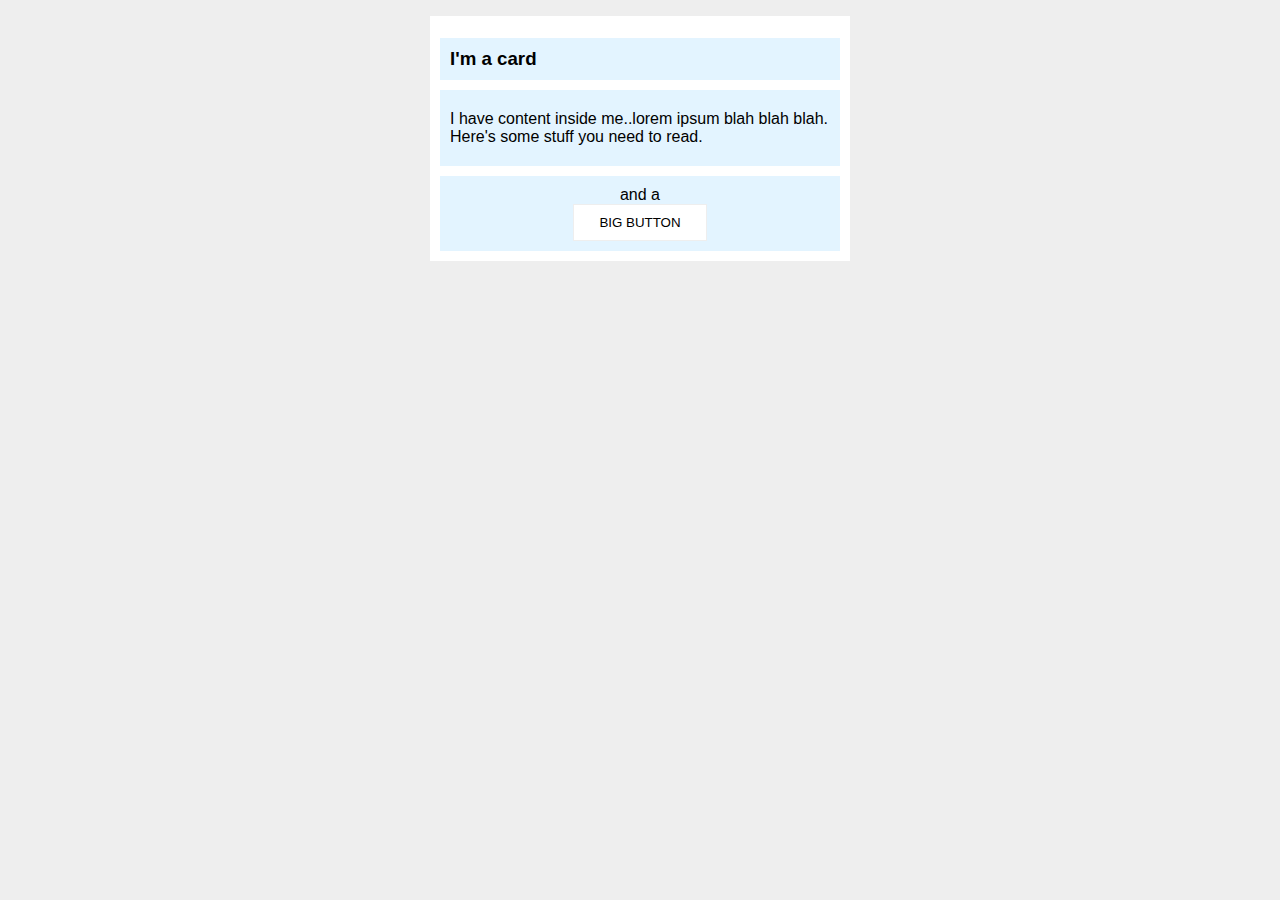
<file: foundations/block-and-inline/02-margin-and-padding-2/index.html>
<!DOCTYPE html>
<html lang="en">
  <head>
    <meta charset="UTF-8">
    <meta http-equiv="X-UA-Compatible" content="IE=edge">
    <meta name="viewport" content="width=device-width, initial-scale=1.0">
    <title>Margin and Padding exercise 2</title>
    <link rel="stylesheet" href="style.css">
  </head>
  <body>
    <div class="card">
      <h3 class="title">I'm a card</h3>
      <div class="content">I have content inside me..lorem ipsum blah blah blah. Here's some stuff you need to read.</div>
      <div class="button-container">and a <button>BIG BUTTON</button></div>
    </div>
  </body>
</html>
</file>
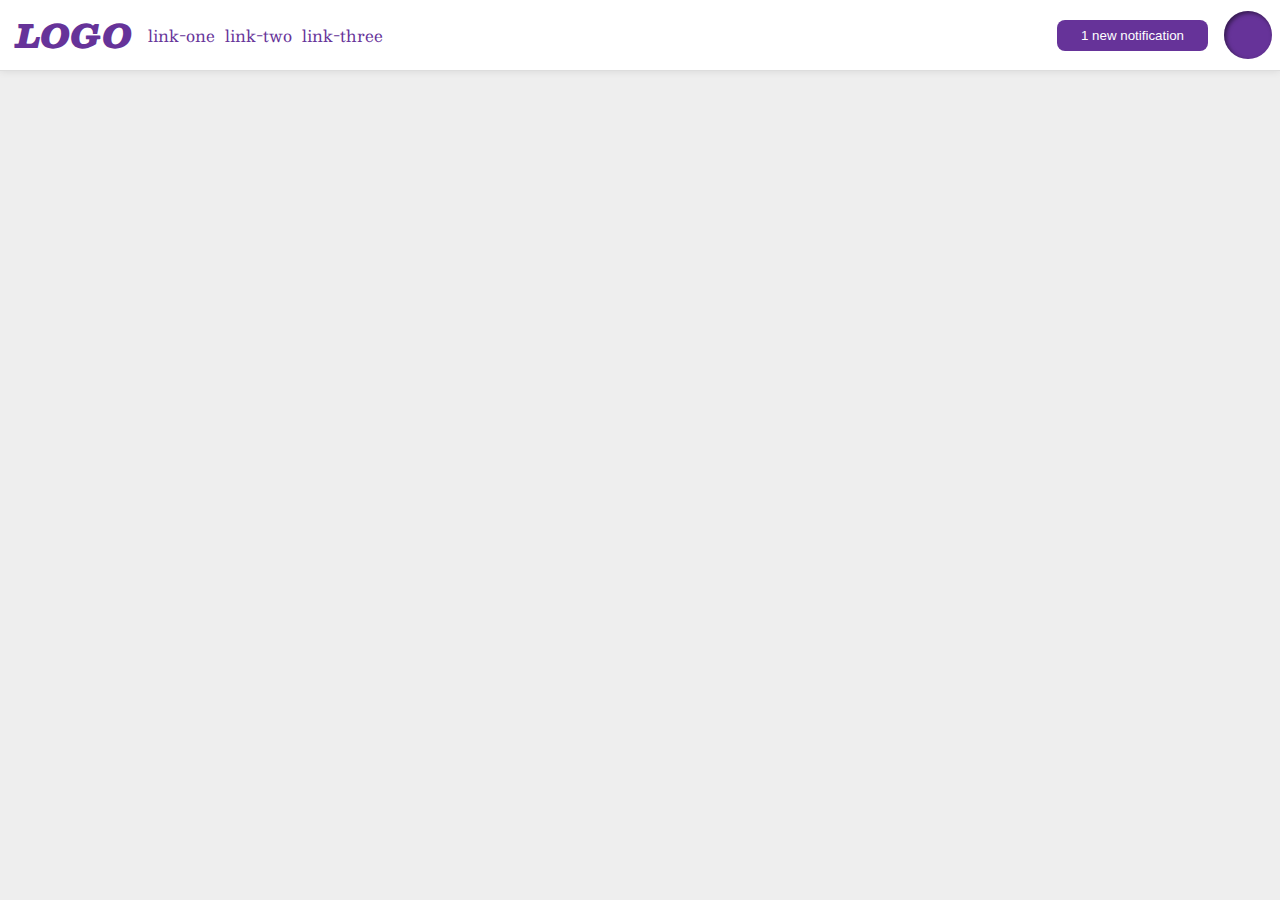
<file: foundations/flex/03-flex-header-2/index.html>
<!DOCTYPE html>
<html lang="en">
  <head>
    <meta charset="UTF-8">
    <meta http-equiv="X-UA-Compatible" content="IE=edge">
    <meta name="viewport" content="width=device-width, initial-scale=1.0">
    <title>Flex Header 2</title>
    <link rel="stylesheet" href="style.css">
  </head>
  <body>
    <div class="header">
      <div class="left">
        <div class="logo">
          LOGO
        </div>
        <ul class="links">
          <li><a href="https://google.com">link-one</a></li>
          <li><a href="https://google.com">link-two</a></li>
          <li><a href="https://google.com">link-three</a></li>
        </ul>
      </div>
      <div class="right">
        <button class="notifications">
          1 new notification
        </button>
        <div class="profile-image"></div>
      </div>
    </div>
  </body>
</html>
</file>
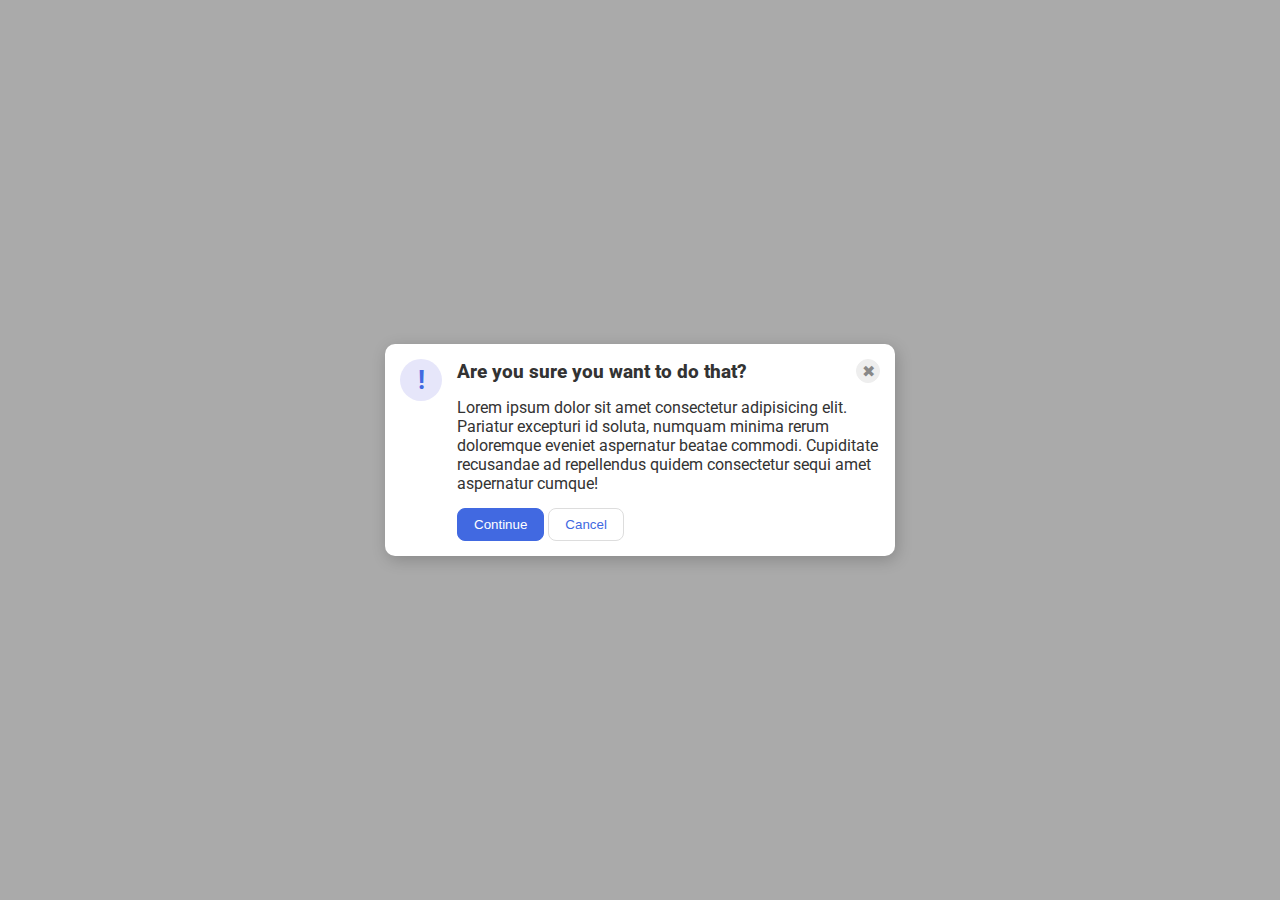
<file: foundations/flex/05-flex-modal/index.html>
<!DOCTYPE html>
<html lang="en">
  <head>
    <meta charset="UTF-8">
    <meta http-equiv="X-UA-Compatible" content="IE=edge">
    <meta name="viewport" content="width=device-width, initial-scale=1.0">
    <link rel="stylesheet" href="style.css">
    <title>Modal</title>
  </head>
  <body>
    <div class="modal">
      <div class="icon">!</div>
      <div class="container">
        <div class="top">
          <div class="header">Are you sure you want to do that?</div>
          <button class="close-button">✖</button>
        </div>
        <div class="text">Lorem ipsum dolor sit amet consectetur adipisicing elit. Pariatur excepturi id soluta, numquam minima rerum doloremque eveniet aspernatur beatae commodi. Cupiditate recusandae ad repellendus quidem consectetur sequi amet aspernatur cumque!</div>
        <button class="continue">Continue</button>
        <button class="cancel">Cancel</button>
      </div>
      
    </div>
  </body>
</html>
</file>
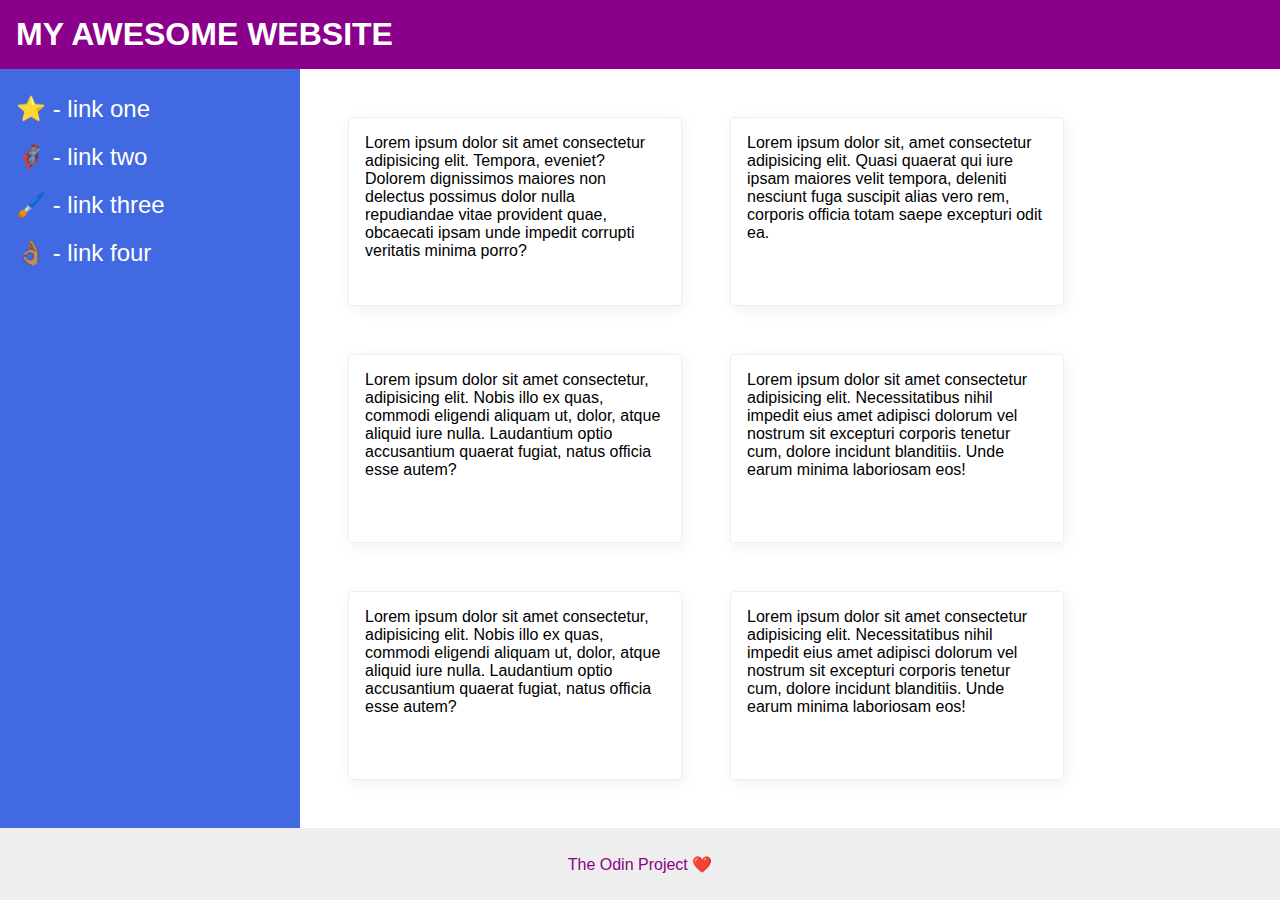
<file: foundations/flex/07-flex-layout-2/index.html>
<!DOCTYPE html>
<html lang="en">
  <head>
    <meta charset="UTF-8">
    <meta http-equiv="X-UA-Compatible" content="IE=edge">
    <meta name="viewport" content="width=device-width, initial-scale=1.0">
    <title>The Holy Grail</title>
    <link rel="stylesheet" href="style.css">
  </head>
  <body>
    <div class="header">
      MY AWESOME WEBSITE
    </div>

    <div class="content">
      <div class="sidebar">
        <ul>
          <li><a href="#">⭐ - link one</a></li>
          <li><a href="#">🦸🏽‍♂️ - link two</a></li>
          <li><a href="#">🖌️ - link three</a></li>
          <li><a href="#">👌🏽 - link four</a></li>
        </ul>
      </div>

      <div class="cards">
        <div class="card">Lorem ipsum dolor sit amet consectetur adipisicing elit. Tempora, eveniet? Dolorem dignissimos maiores non delectus possimus dolor nulla repudiandae vitae provident quae, obcaecati ipsam unde impedit corrupti veritatis minima porro?</div>
        <div class="card">Lorem ipsum dolor sit, amet consectetur adipisicing elit. Quasi quaerat qui iure ipsam maiores velit tempora, deleniti nesciunt fuga suscipit alias vero rem, corporis officia totam saepe excepturi odit ea.</div>
        <div class="card">Lorem ipsum dolor sit amet consectetur, adipisicing elit. Nobis illo ex quas, commodi eligendi aliquam ut, dolor, atque aliquid iure nulla. Laudantium optio accusantium quaerat fugiat, natus officia esse autem?</div>
        <div class="card">Lorem ipsum dolor sit amet consectetur adipisicing elit. Necessitatibus nihil impedit eius amet adipisci dolorum vel nostrum sit excepturi corporis tenetur cum, dolore incidunt blanditiis. Unde earum minima laboriosam eos!</div>
        <div class="card">Lorem ipsum dolor sit amet consectetur, adipisicing elit. Nobis illo ex quas, commodi eligendi aliquam ut, dolor, atque aliquid iure nulla. Laudantium optio accusantium quaerat fugiat, natus officia esse autem?</div>
        <div class="card">Lorem ipsum dolor sit amet consectetur adipisicing elit. Necessitatibus nihil impedit eius amet adipisci dolorum vel nostrum sit excepturi corporis tenetur cum, dolore incidunt blanditiis. Unde earum minima laboriosam eos!</div>
      </div>
    </div>
    
    <div class="footer">
      The Odin Project ❤️
    </div>
  </body>
</html>
</file>
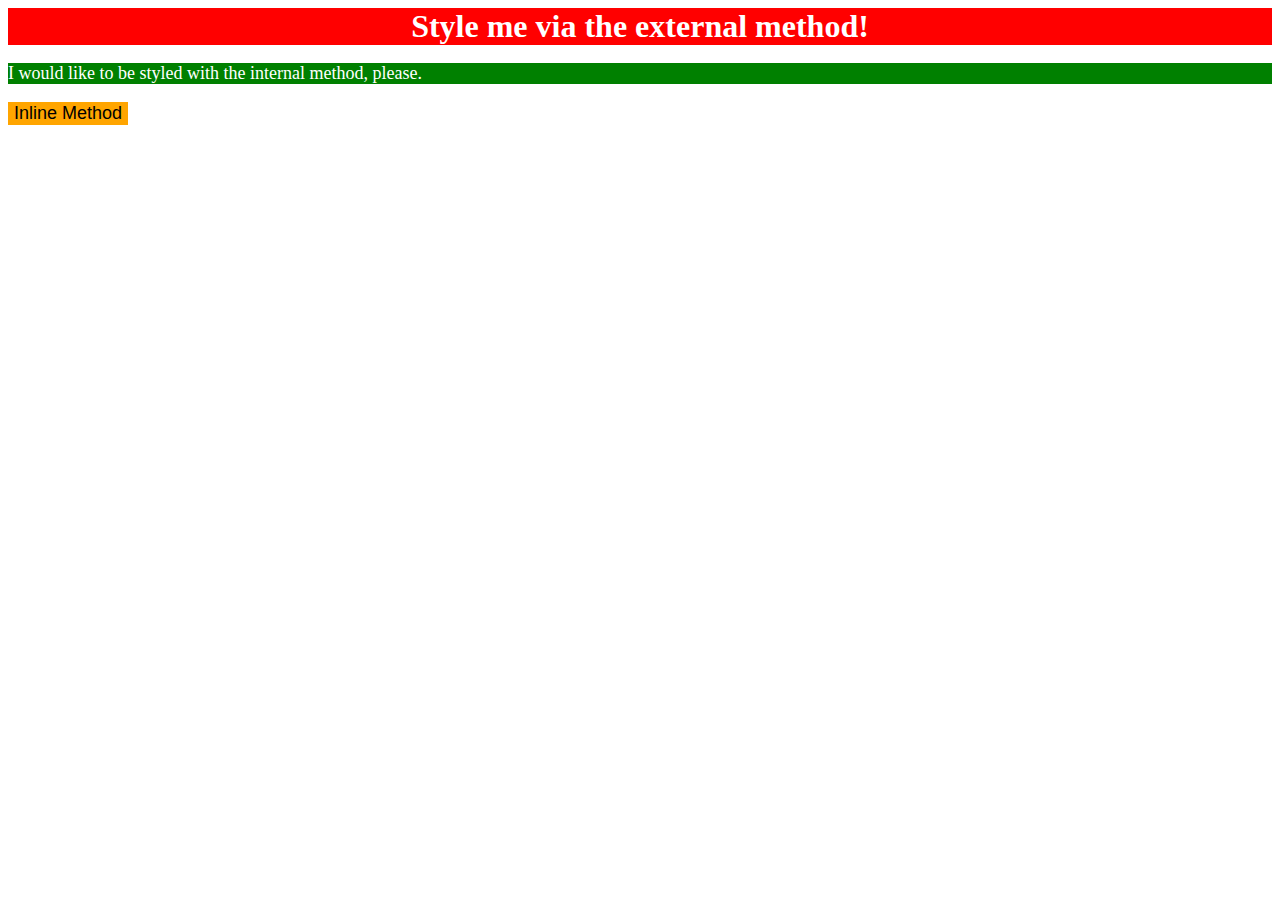
<file: foundations/intro-to-css/01-css-methods/index.html>
<!DOCTYPE html>
<html lang="en">
  <head>
    <meta charset="UTF-8">
    <meta http-equiv="X-UA-Compatible" content="IE=edge">
    <meta name="viewport" content="width=device-width, initial-scale=1.0">
    <title>Methods for Adding CSS</title>

    <link rel = "stylesheet" href = "style.css">

    <style>
      p {
        color: white;
        background-color: green;
        font-size: 18px;
      }
    </style>
  </head>
  <body>
    <div>Style me via the external method!</div>
    <p>I would like to be styled with the internal method, please.</p>
    <button style="color: black; background-color: orange; border: 0; font-size: 18px;">Inline Method</button>
  </body>
</html>
</file>
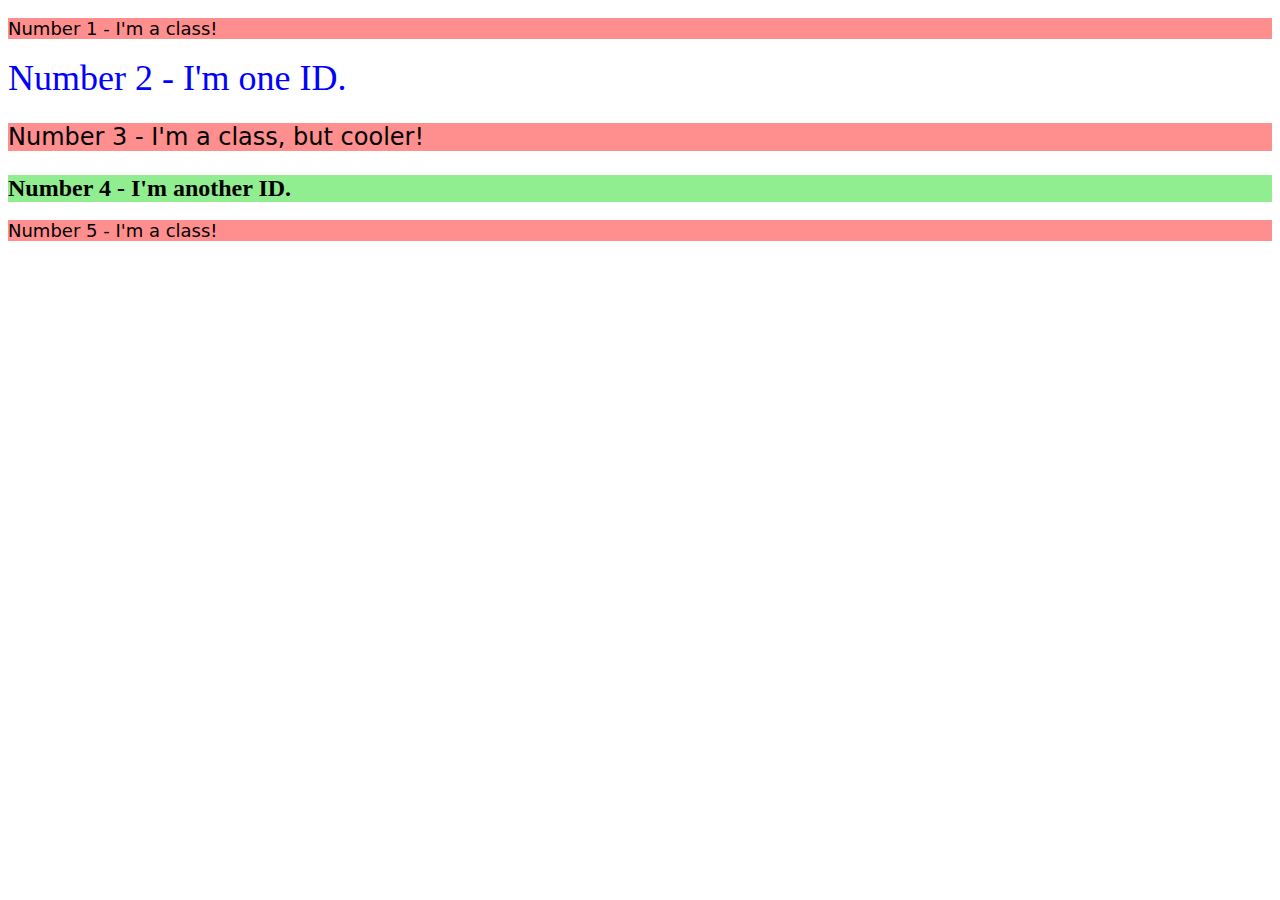
<file: foundations/intro-to-css/02-class-id-selectors/index.html>
<!DOCTYPE html>
<html lang="en">
  <head>
    <meta charset="UTF-8">
    <meta http-equiv="X-UA-Compatible" content="IE=edge">
    <meta name="viewport" content="width=device-width, initial-scale=1.0">
    <title>Class and ID Selectors</title>
    <link rel="stylesheet" href="style.css">
  </head>
  <body>
    <p>Number 1 - I'm a class!</p>
    <div id = "second">Number 2 - I'm one ID.</div>
    <p id = "third">Number 3 - I'm a class, but cooler!</p>
    <div id = "fourth">Number 4 - I'm another ID.</div>
    <p>Number 5 - I'm a class!</p>
  </body>
</html>
</file>
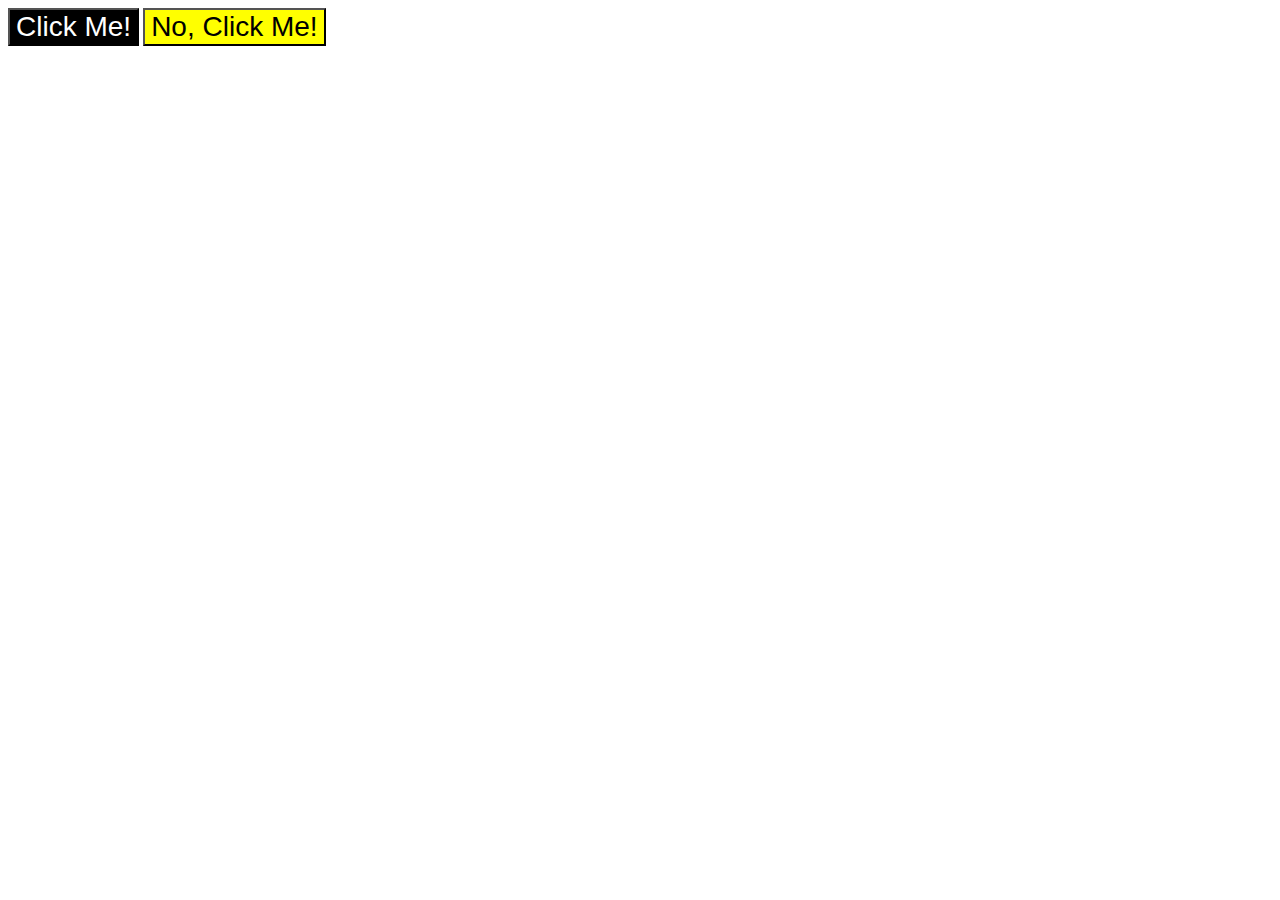
<file: foundations/intro-to-css/03-grouping-selectors/index.html>
<!DOCTYPE html>
<html lang="en">
  <head>
    <meta charset="UTF-8">
    <meta http-equiv="X-UA-Compatible" content="IE=edge">
    <meta name="viewport" content="width=device-width, initial-scale=1.0">
    <title>Grouping Selectors</title>
    <link rel="stylesheet" href="style.css">
  </head>
  <body>
    <button class="first">Click Me!</button>
    <button class="second">No, Click Me!</button>
  </body>
</html>
</file>
<file: foundations/block-and-inline/02-margin-and-padding-2/style.css>
body {
  background: #eee;
  font-family: sans-serif;
}

.card {
  width: 400px;
  background: #fff;
  font-size: 16px;
  margin: 16px auto;
  padding: 10px;
}

.title {
  background: #e3f4ff;
  margin-top: 12px;
  margin-bottom: 10px;
  padding: 10px;
}

.content {
  background: #e3f4ff;
  margin: 10px auto;
  padding: 20px 10px;
}

.button-container {
  background: #e3f4ff;
  text-align: center;
  padding: 10px;
}

button {
  background: white;
  border: 1px solid #eee;
  display: block;
  margin: auto;
  padding: 10px 25px;
}
</file>
<file: foundations/flex/03-flex-header-2/style.css>
/* this is some magical font-importing.  
you'll learn about it later. */
@import url('https://fonts.googleapis.com/css2?family=Besley:ital,wght@0,400;1,900&display=swap');

body {
  margin: 0;
  background: #eee;
  font-family: Besley, serif;
}

.header {
  background: white;
  border-bottom: 1px solid #ddd;
  box-shadow: 0 0 8px rgba(0,0,0,.1);
  padding: 8px;
  display: flex;
  justify-content: space-between;
  align-items: center;
}

.left {
  display: flex;
  justify-content: flex-start;
  align-items: center;
  gap: 16px;
  margin-left: 8px;
}

.right {
  display: flex;
  justify-content: flex-end;
  align-items: center;
  gap: 16px;
}

.profile-image {
  background: rebeccapurple;
  box-shadow: inset 2px 2px 4px rgba(0,0,0,.5);
  border-radius: 50%;
  width: 48px;
  height: 48px;
}

.logo {
  color: rebeccapurple;
  font-size: 32px;
  font-weight: 900;
  font-style: italic;
}

button {
  border: none;
  border-radius: 8px;
  background: rebeccapurple;
  color: white;
  padding: 8px 24px;
}

a {
  /* this removes the line under our links */
  text-decoration: none;
  color: rebeccapurple;
}

ul {
  list-style-type: none;
  display: flex;
  margin: 0;
  padding: 0;
  gap: 10px;
}
</file>
<file: foundations/flex/05-flex-modal/style.css>
@import url('https://fonts.googleapis.com/css2?family=Roboto:wght@400;700&display=swap');

html, body {
  height: 100%;
}

body {
  font-family: Roboto, sans-serif;
  margin: 0;
  background: #aaa;
  color: #333;
  /* I'll give you this one for free lol */
  display: flex;
  align-items: center;
  justify-content: center;
}

.modal {
  background: white;
  width: 480px;
  border-radius: 10px;
  box-shadow: 2px 4px 16px rgba(0,0,0,.2);
  padding: 15px;
  display: flex;
  gap: 15px;
}

.icon {
  color: royalblue;
  font-size: 26px;
  font-weight: 700;
  background: lavender;
  width: 42px;
  height: 42px;
  border-radius: 50%;
  display: flex;
  align-items: center;
  justify-content: center;
  flex-shrink: 0;
}

.top {
  display: flex;
  justify-content: space-between;
  align-items: center;
}

.header {
  font-size: larger;
  font-weight: 800;
}

.text {
  margin: 15px 0;
}

.close-button {
  background: #eee;
  border-radius: 50%;
  color: #888;
  font-weight: 400;
  font-size: 16px;
  height: 24px;
  width: 24px;
  display: flex;
  align-items: center;
  justify-content: center;
  border: 1px solid #eee;
  padding: 0;
}

button {
  cursor: pointer;
  padding: 8px 16px;
  border-radius: 8px;
}

button.continue {
  background: royalblue;
  border: 1px solid royalblue;
  color: white;
}

button.cancel {
  background: white;
  border: 1px solid #ddd;
  color: royalblue;
}
</file>
<file: foundations/flex/07-flex-layout-2/style.css>
body {
  font-family: -apple-system, BlinkMacSystemFont, 'Segoe UI', Roboto, Oxygen, Ubuntu, Cantarell, 'Open Sans', 'Helvetica Neue', sans-serif;
  margin: 0;
  min-height: 100vh;
  display: flex;
  flex-direction: column;
  justify-content: space-between;
}

.header {
  max-height: 72px;
  background: darkmagenta;
  color: white;
  font-size: 32px;
  font-weight: 900;
  display: flex;
  align-items: center;
  padding: 16px;
}

.content {
  flex-grow: 1;
  display: flex;

}

.footer {
  height: 72px;
  background: #eee;
  color: darkmagenta;
  display: flex;
  justify-content: center;
  align-items: center;
}

.sidebar {
  width: 300px;
  background: royalblue;
  box-sizing: border-box;
  flex-shrink: 0;
  padding: 16px;
}

ul {
  list-style-type: none;
  font-size: 24px;
  margin: 0;
  padding: 0;
  line-height: 2;
}

a {
  text-decoration: none;
  color: white;
}

.cards {
  padding: 48px;
  display: flex;
  flex-wrap: wrap;
  gap: 48px;
}

.card {
  border: 1px solid #eee;
  box-shadow: 2px 4px 16px rgba(0,0,0,.06);
  border-radius: 4px;
  max-width: 300px;
  min-height: 150px;
  flex: 1 0 auto;
  padding: 16px;
}
</file>
<file: foundations/intro-to-css/01-css-methods/style.css>
div {
    color: white;
    background-color: red;
    font-size: 32px;
    font-weight: bold;
    text-align: center;
}
</file>
<file: foundations/intro-to-css/02-class-id-selectors/style.css>
/* Add CSS Styling */
p {
    color: black;
    background-color: #ff8f8f;
    font-size: 18px;
    font-family: "Verdana", "DejaVu Sans", "sans-serif";
}

#third {
    font-size: 24px;
}

#second {
    color: blue;
    font-size: 36px;
}

#fourth {
    background-color: lightgreen;
    font-size: 24px;
    font-weight: 700;
}
</file>
<file: foundations/intro-to-css/03-grouping-selectors/style.css>
/* Add CSS Styling */
.first, .second {
    font-size: 28px;
    font-family: "Helvetica", "Times New Roman", "sans-serif";
}

.first {
    color: white;
    background-color: black;
}

.second {
    background-color: yellow;
}
</file>
